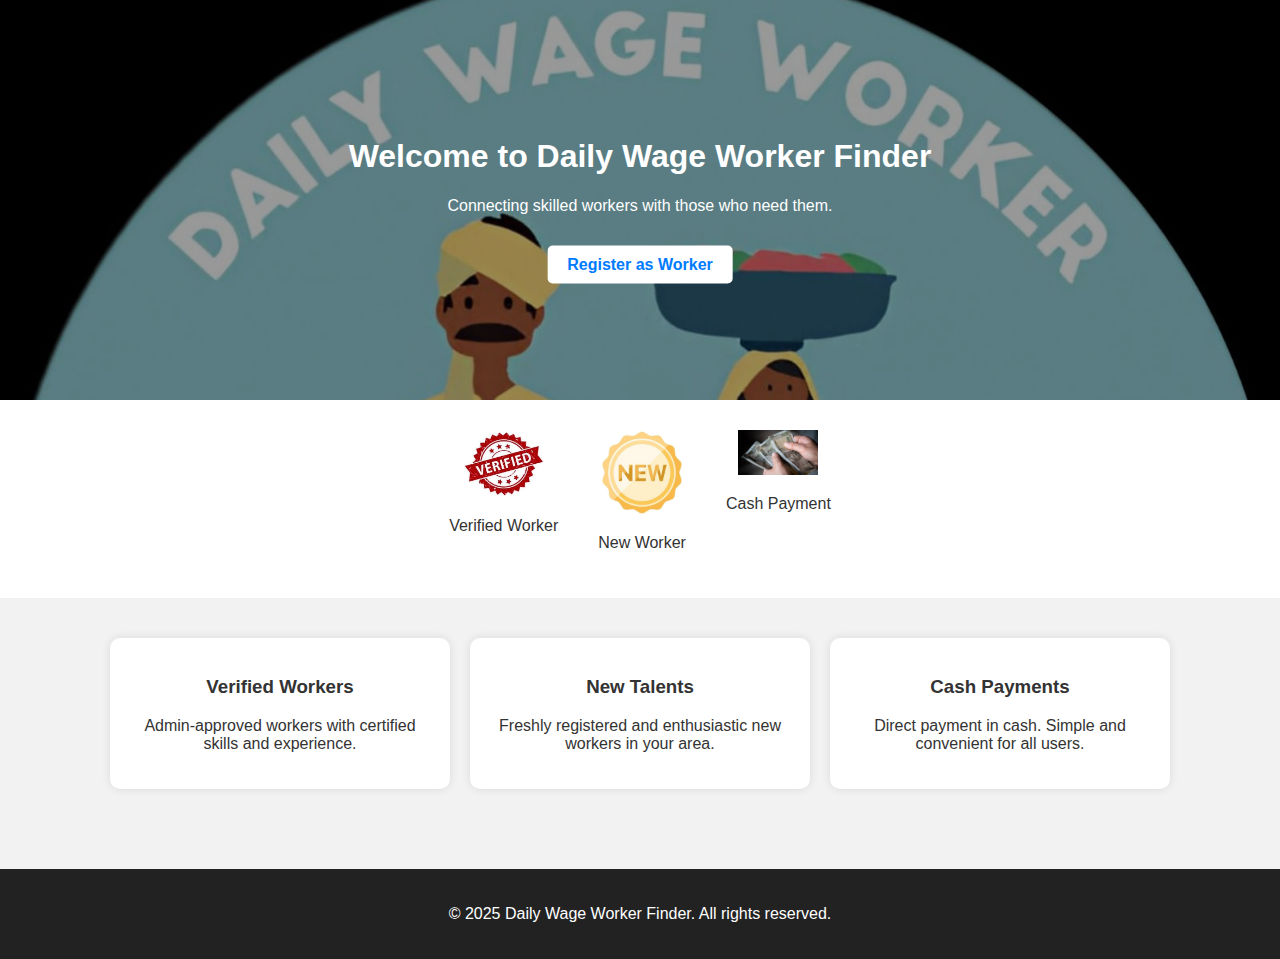
<file: index.html>
<!DOCTYPE html>
<html lang="en">
<head>
  <meta charset="UTF-8" />
  <meta name="viewport" content="width=device-width, initial-scale=1.0"/>
  <title>Daily Wage Worker Finder</title>
  <link rel="stylesheet" href="css/style.css" />
</head>
<body>
  <header class="hero">
    <img src="images/hero.jpg" alt="Workers Banner" />
    <div class="hero-text">
      <h1>Welcome to Daily Wage Worker Finder</h1>
      <p>Connecting skilled workers with those who need them.</p>
      <a href="pages/register.html" class="btn">Register as Worker</a>
    </div>
  </header>

  <section class="badges-motion">
    <div class="badge-card">
      <img src="images/verified.jpg" alt="Verified Badge" class="motion" />
      <p>Verified Worker</p>
    </div>
    <div class="badge-card">
      <img src="images/new.jpg" alt="New Badge" class="motion" />
      <p>New Worker</p>
    </div>
    <div class="badge-card">
      <img src="images/cash.jpg" alt="Cash Payment" class="motion" />
      <p>Cash Payment</p>
    </div>
  </section>

  <section class="features">
    <div class="card">
      <h3>Verified Workers</h3>
      <p>Admin-approved workers with certified skills and experience.</p>
    </div>
    <div class="card">
      <h3>New Talents</h3>
      <p>Freshly registered and enthusiastic new workers in your area.</p>
    </div>
    <div class="card">
      <h3>Cash Payments</h3>
      <p>Direct payment in cash. Simple and convenient for all users.</p>
    </div>
  </section>

  <footer>
    <p>&copy; 2025 Daily Wage Worker Finder. All rights reserved.</p>
  </footer>
</body>
</html>
</file>
<file: css/style.css>
body {
  margin: 0;
  font-family: Arial, sans-serif;
  background-color: #f2f2f2;
  color: #333;
}

.hero {
  position: relative;
  height: 400px;
  overflow: hidden;
}

.hero img {
  width: 100%;
  height: 100%;
  object-fit: cover;
  filter: brightness(0.6);
}

.hero-text {
  position: absolute;
  top: 50%;
  left: 50%;
  transform: translate(-50%, -50%);
  color: white;
  text-align: center;
}

.btn {
  background-color: white;
  color: #007bff;
  padding: 10px 20px;
  text-decoration: none;
  border-radius: 5px;
  font-weight: bold;
  margin-top: 15px;
  display: inline-block;
}

.badges-motion {
  display: flex;
  justify-content: center;
  gap: 40px;
  padding: 30px;
  animation: fadeIn 2s ease-in-out;
  background-color: #fff;
}

.badge-card {
  text-align: center;
  animation: float 3s ease-in-out infinite;
}

.badge-card img.motion {
  width: 80px;
  transition: transform 0.3s ease;
}

.badge-card img.motion:hover {
  transform: scale(1.1) rotate(5deg);
}

.features {
  display: flex;
  justify-content: center;
  gap: 20px;
  padding: 40px;
  flex-wrap: wrap;
}

.card {
  background-color: white;
  padding: 20px;
  box-shadow: 0 0 10px rgba(0,0,0,0.1);
  border-radius: 10px;
  max-width: 300px;
  text-align: center;
}

footer {
  background-color: #222;
  color: white;
  text-align: center;
  padding: 20px;
  margin-top: 40px;
}

@keyframes float {
  0% { transform: translateY(0); }
  50% { transform: translateY(-10px); }
  100% { transform: translateY(0); }
}

@keyframes fadeIn {
  from { opacity: 0; }
  to { opacity: 1; }
}
</file>
